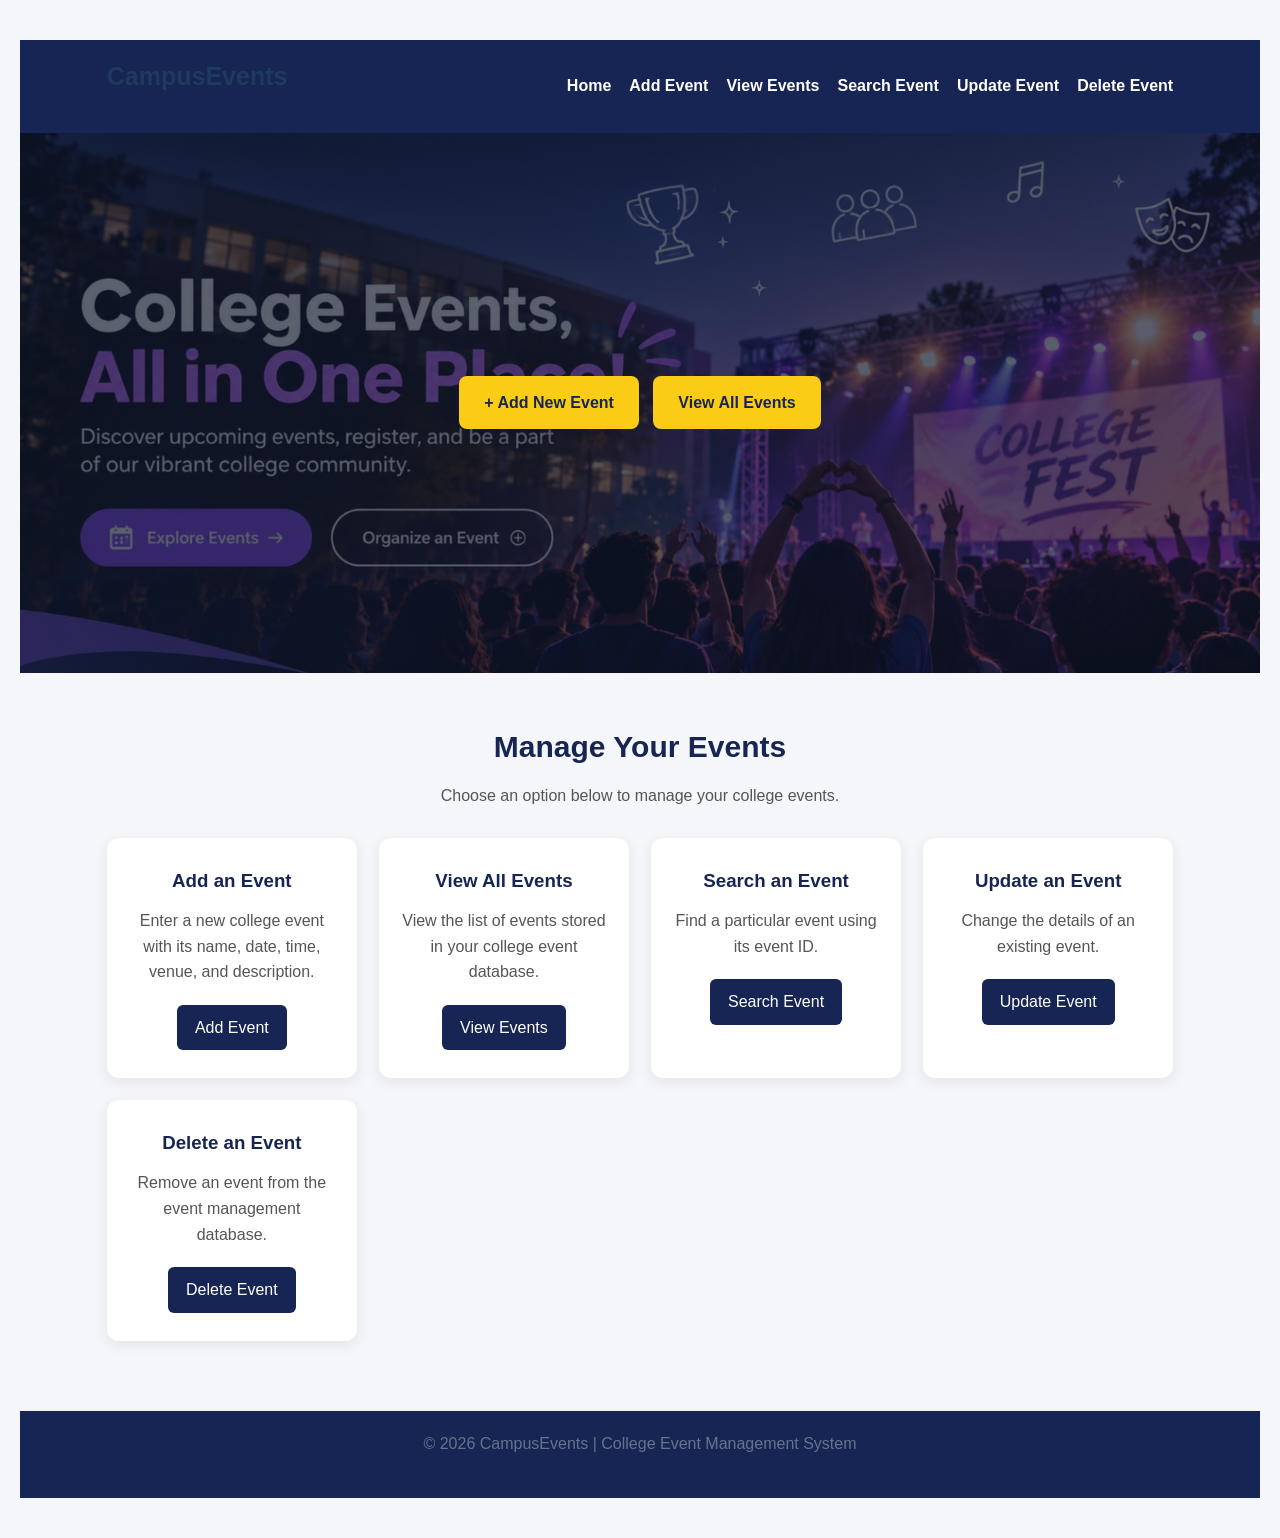
<file: public/index.html>
<!DOCTYPE html>
<html lang="en">
<head>
    <meta charset="UTF-8">
    <meta name="viewport" content="width=device-width, initial-scale=1.0">

    <title>College Event Management System</title>

    <link rel="stylesheet" href="style.css">

    <style>
        * {
            margin: 0;
            padding: 0;
            box-sizing: border-box;
        }

        body {
            font-family: Arial, sans-serif;
            background-color: #f4f6f9;
            color: #222;
        }

        header {
            background-color: #172554;
            color: white;
            padding: 20px 7%;
            display: flex;
            justify-content: space-between;
            align-items: center;
            flex-wrap: wrap;
            gap: 15px;
        }

        header h1 {
            font-size: 25px;
        }

        nav {
            display: flex;
            flex-wrap: wrap;
            gap: 18px;
        }

        nav a {
            color: white;
            text-decoration: none;
            font-weight: bold;
        }

        nav a:hover {
            color: #facc15;
        }

        .hero {
            min-height: 540px;
            display: flex;
            align-items: center;
            justify-content: center;
            text-align: center;
            padding: 60px 20px;
            color: white;

            background:
                linear-gradient(
                    rgba(15, 23, 42, 0.68),
                    rgba(15, 23, 42, 0.68)
                ),
                url("./images/mainpage.jpeg");

            background-size: cover;
            background-position: center;
        }

        .hero-content {
            max-width: 750px;
        }

        .hero h2 {
            font-size: 44px;
            margin-bottom: 20px;
        }

        .hero p {
            font-size: 18px;
            line-height: 1.7;
            margin-bottom: 30px;
        }

        .main-button {
            display: inline-block;
            background-color: #facc15;
            color: #172554;
            padding: 14px 25px;
            border-radius: 8px;
            text-decoration: none;
            font-weight: bold;
            margin: 5px;
        }

        .main-button:hover {
            background-color: #eab308;
        }

        .section {
            padding: 50px 7%;
            text-align: center;
        }

        .section h2 {
            font-size: 30px;
            color: #172554;
            margin-bottom: 12px;
        }

        .section-description {
            color: #555;
            margin-bottom: 30px;
        }

        .cards {
            display: grid;
            grid-template-columns: repeat(auto-fit, minmax(220px, 1fr));
            gap: 22px;
            margin-top: 25px;
        }

        .card {
            background: white;
            border-radius: 12px;
            padding: 28px 20px;
            box-shadow: 0 4px 15px rgba(0, 0, 0, 0.08);
            transition: transform 0.2s;
        }

        .card:hover {
            transform: translateY(-5px);
        }

        .card h3 {
            color: #172554;
            margin-bottom: 12px;
        }

        .card p {
            color: #555;
            line-height: 1.6;
            margin-bottom: 20px;
        }

        .card a {
            display: inline-block;
            background-color: #172554;
            color: white;
            padding: 10px 18px;
            border-radius: 6px;
            text-decoration: none;
        }

        .card a:hover {
            background-color: #1d4ed8;
        }

        footer {
            background-color: #172554;
            color: white;
            text-align: center;
            padding: 20px;
            margin-top: 20px;
        }

        @media (max-width: 600px) {
            header {
                justify-content: center;
                text-align: center;
            }

            nav {
                justify-content: center;
            }

            .hero h2 {
                font-size: 32px;
            }

            .hero p {
                font-size: 16px;
            }
        }
    </style>
</head>

<body>

    <!-- Navigation bar -->
    <header>
        <h1>CampusEvents</h1>

        <nav>
            <a href="index.html">Home</a>
            <a href="insert.html">Add Event</a>
            <a href="list.html">View Events</a>
            <a href="listone.html">Search Event</a>
            <a href="update.html">Update Event</a>
            <a href="delete.html">Delete Event</a>
        </nav>
    </header>

    <!-- Main section with background image -->
    <section class="hero">
        <div class="hero-content">
            

            

            <a href="insert.html" class="main-button">
                + Add New Event
            </a>

            <a href="list.html" class="main-button">
                View All Events
            </a>
        </div>
    </section>

    <!-- Event management options -->
    <section class="section">
        <h2>Manage Your Events</h2>

        <p class="section-description">
            Choose an option below to manage your college events.
        </p>

        <div class="cards">

            <div class="card">
                <h3>Add an Event</h3>
                <p>
                    Enter a new college event with its name, date, time,
                    venue, and description.
                </p>
                <a href="insert.html">Add Event</a>
            </div>

            <div class="card">
                <h3>View All Events</h3>
                <p>
                    View the list of events stored in your college
                    event database.
                </p>
                <a href="list.html">View Events</a>
            </div>

            <div class="card">
                <h3>Search an Event</h3>
                <p>
                    Find a particular event using its event ID.
                </p>
                <a href="listone.html">Search Event</a>
            </div>

            <div class="card">
                <h3>Update an Event</h3>
                <p>
                    Change the details of an existing event.
                </p>
                <a href="update.html">Update Event</a>
            </div>

            <div class="card">
                <h3>Delete an Event</h3>
                <p>
                    Remove an event from the event management database.
                </p>
                <a href="delete.html">Delete Event</a>
            </div>

        </div>
    </section>

    <!-- Footer -->
    <footer>
        <p>&copy; 2026 CampusEvents | College Event Management System</p>
    </footer>

</body>
</html>
</file>
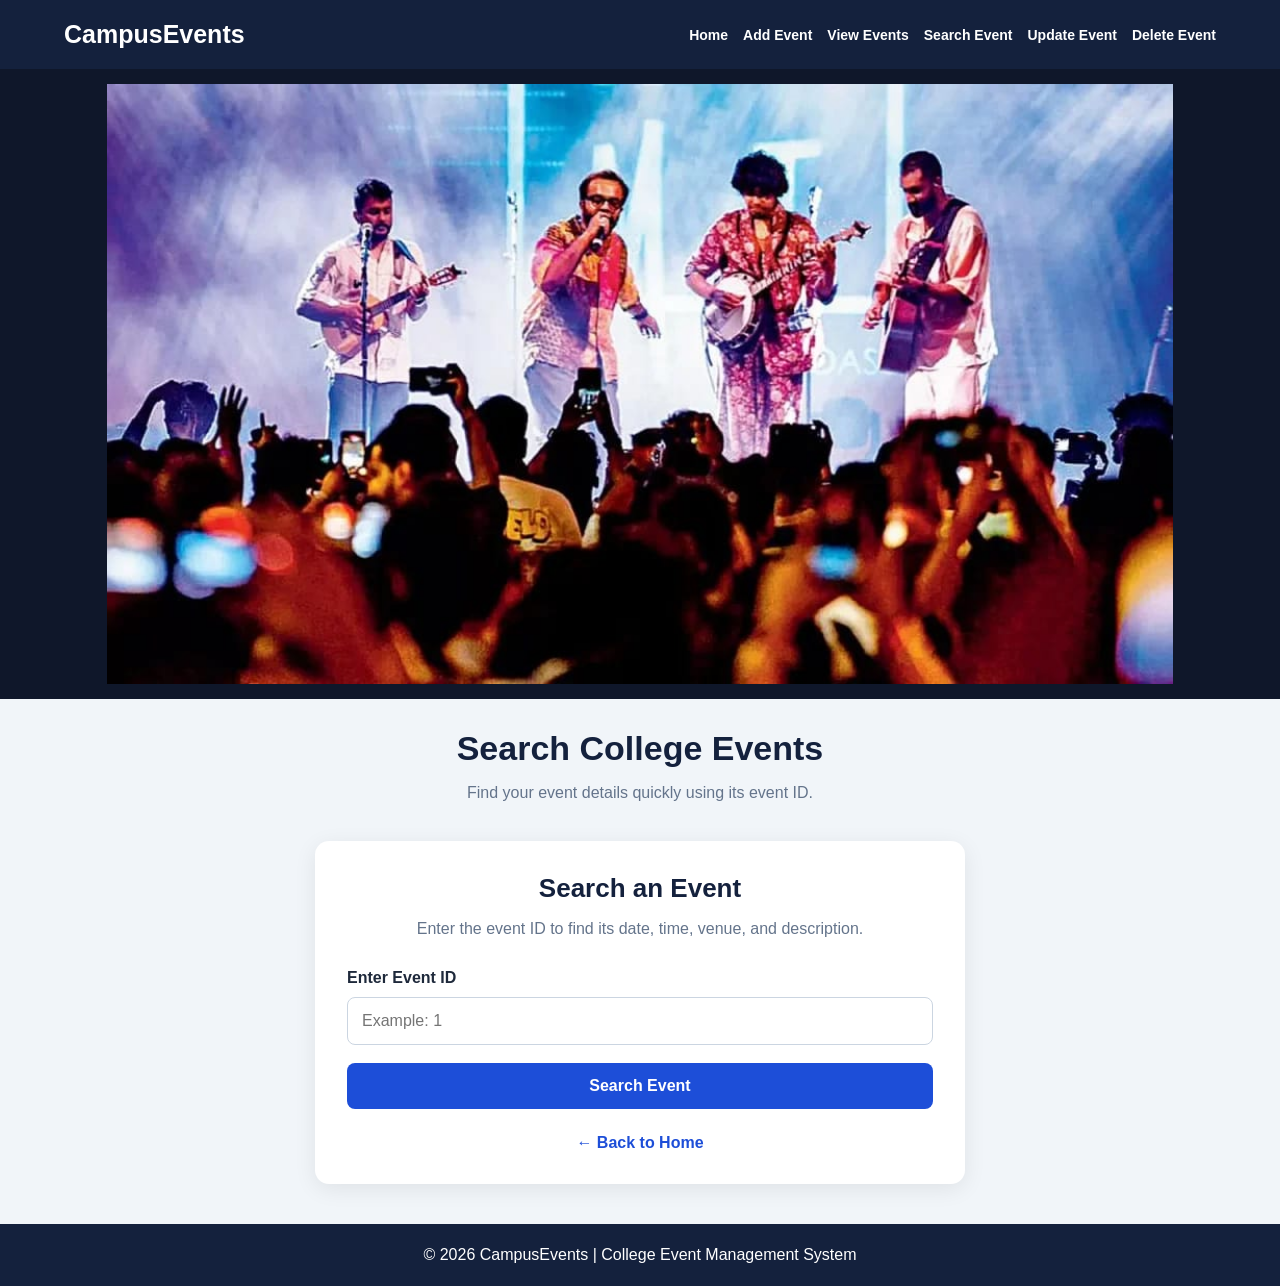
<file: public/listone.html>
<!DOCTYPE html>
<html lang="en">
<head>
    <meta charset="UTF-8">
    <meta name="viewport" content="width=device-width, initial-scale=1.0">
    <title>Search Event | CampusEvents</title>

    <style>
        * {
            margin: 0;
            padding: 0;
            box-sizing: border-box;
        }

        body {
            font-family: Arial, sans-serif;
            background: #f1f5f9;
            color: #1e293b;
        }

        header {
            background: #14213d;
            color: white;
            padding: 20px 5%;
            display: flex;
            justify-content: space-between;
            align-items: center;
            flex-wrap: wrap;
            gap: 15px;
        }

        header h1 {
            font-size: 25px;
        }

        nav {
            display: flex;
            flex-wrap: wrap;
            gap: 15px;
        }

        nav a {
            color: white;
            text-decoration: none;
            font-weight: bold;
            font-size: 14px;
        }

        nav a:hover {
            color: #facc15;
        }

        /* Full image without cropping */
        .image-section {
            width: 100%;
            background: #0f172a;
            text-align: center;
            padding: 15px;
        }

        .image-section img {
            display: block;
            width: 100%;
            height: auto;
            max-height: 600px;
            object-fit: contain;
            margin: 0 auto;
        }

        .page-heading {
            text-align: center;
            padding: 30px 15px 10px;
        }

        .page-heading h2 {
            color: #14213d;
            font-size: 34px;
            margin-bottom: 12px;
        }

        .page-heading p {
            color: #64748b;
            line-height: 1.6;
        }

        .search-container {
            width: 90%;
            max-width: 650px;
            margin: 25px auto 40px;
            padding: 32px;
            background: white;
            border-radius: 14px;
            box-shadow: 0 5px 22px rgba(0, 0, 0, 0.08);
        }

        .search-container h3 {
            text-align: center;
            color: #14213d;
            font-size: 26px;
            margin-bottom: 12px;
        }

        .intro {
            text-align: center;
            color: #64748b;
            margin-bottom: 28px;
            line-height: 1.6;
        }

        label {
            display: block;
            font-weight: bold;
            margin-bottom: 10px;
        }

        input {
            width: 100%;
            padding: 14px;
            border: 1px solid #cbd5e1;
            border-radius: 8px;
            font-size: 16px;
            margin-bottom: 18px;
        }

        input:focus {
            outline: 2px solid #93c5fd;
            border-color: #2563eb;
        }

        button {
            width: 100%;
            padding: 14px;
            background: #1d4ed8;
            color: white;
            border: none;
            border-radius: 8px;
            font-size: 16px;
            font-weight: bold;
            cursor: pointer;
        }

        button:hover {
            background: #14213d;
        }

        #message {
            margin-top: 20px;
            text-align: center;
            font-weight: bold;
            line-height: 1.5;
        }

        .event-card {
            margin-top: 24px;
            padding: 22px;
            background: #eff6ff;
            border-left: 5px solid #2563eb;
            border-radius: 8px;
            line-height: 2;
            overflow-wrap: anywhere;
        }

        .event-card h4 {
            color: #14213d;
            font-size: 22px;
            margin-bottom: 12px;
        }

        .back-link {
            display: block;
            width: fit-content;
            margin: 25px auto 0;
            color: #1d4ed8;
            text-decoration: none;
            font-weight: bold;
        }

        footer {
            background: #14213d;
            color: white;
            text-align: center;
            padding: 22px;
        }

        @media (max-width: 650px) {
            header {
                justify-content: center;
                text-align: center;
            }

            nav {
                justify-content: center;
            }

            .page-heading h2 {
                font-size: 28px;
            }

            .search-container {
                padding: 22px;
            }

            .image-section {
                padding: 8px;
            }
        }
    </style>
</head>

<body>

    <header>
        <h1>CampusEvents</h1>

        <nav>
            <a href="index.html">Home</a>
            <a href="insert.html">Add Event</a>
            <a href="list.html">View Events</a>
            <a href="listone.html">Search Event</a>
            <a href="update.html">Update Event</a>
            <a href="delete.html">Delete Event</a>
        </nav>
    </header>

    <!-- Complete image displayed here -->
    <section class="image-section">
        <img
            src="./images/index_event.jpeg"
            alt="College event celebration"
        >
    </section>

    <section class="page-heading">
        <h2>Search College Events</h2>
        <p>Find your event details quickly using its event ID.</p>
    </section>

    <main class="search-container">
        <h3>Search an Event</h3>

        <p class="intro">
            Enter the event ID to find its date, time, venue,
            and description.
        </p>

        <form id="searchForm">
            <label for="eventId">Enter Event ID</label>

            <input
                type="number"
                id="eventId"
                min="1"
                placeholder="Example: 1"
                required
            >

            <button type="submit">Search Event</button>
        </form>

        <div id="message" role="status" aria-live="polite"></div>
        <div id="eventResult"></div>

        <a href="index.html" class="back-link">
            &#8592; Back to Home
        </a>
    </main>

    <footer>
        <p>&copy; 2026 CampusEvents | College Event Management System</p>
    </footer>

    <script>
        const searchForm = document.getElementById("searchForm");
        const message = document.getElementById("message");
        const eventResult = document.getElementById("eventResult");

        searchForm.addEventListener("submit", async function (e) {
            e.preventDefault();

            const id = document.getElementById("eventId").value.trim();

            message.textContent = "Searching for event...";
            message.style.color = "#1d4ed8";
            eventResult.replaceChildren();

            try {
                const response = await fetch(
                    `/api/events/${encodeURIComponent(id)}`
                );

                if (!response.ok) {
                    throw new Error(
                        response.status === 404
                            ? "No event found with this ID."
                            : "Unable to search. Please check your server."
                    );
                }

                const event = await response.json();

                message.textContent = "Event found successfully!";
                message.style.color = "#15803d";

                const card = document.createElement("div");
                card.className = "event-card";

                const heading = document.createElement("h4");
                heading.textContent = event.event_name || "Event Details";
                card.appendChild(heading);

                const fields = [
                    ["Event ID", event.event_id],
                    ["Event Name", event.event_name],
                    ["Date", event.event_day],
                    ["Time", event.event_time],
                    ["Venue", event.venue],
                    ["Description", event.description]
                ];

                fields.forEach(function ([label, value]) {
                    const p = document.createElement("p");
                    const strong = document.createElement("strong");

                    strong.textContent = label + ": ";
                    p.appendChild(strong);
                    p.appendChild(document.createTextNode(
                        value == null || value === ""
                            ? "Not provided"
                            : String(value)
                    ));

                    card.appendChild(p);
                });

                eventResult.appendChild(card);

            } catch (error) {
                message.textContent = error.message;
                message.style.color = "#dc2626";
            }
        });
    </script>

</body>
</html>
</file>
<file: public/style.css>
/* ========================================
COLLEGE EVENT MANAGEMENT SYSTEM
Complete Stylesheet
======================================== */

/* 1. Global Reset */

* {
  margin: 0;
  padding: 0;
  box-sizing: border-box;
  }

/* 2. Page Background and Typography */
body {
font-family: 'Segoe UI', Tahoma, Geneva, Verdana, sans-serif;
background: #f0f4f8;
color: #2d3748;
min-height: 100vh;
padding: 40px 20px;
line-height: 1.6;
}

/* 3. Main Container */
.container {
background: #ffffff;
width: 100%;
max-width: 600px;
margin: 30px auto;
padding: 35px;
border-radius: 14px;
box-shadow: 0 8px 25px rgba(0, 0, 0, 0.10);
}

/* Wider container for event tables */
.table-container {
max-width: 1100px;
overflow-x: auto;
}

/* 4. Headings */
h1 {
color: #1e3a5f;
font-size: 28px;
line-height: 1.3;
text-align: center;
margin-bottom: 20px;
}

h2,
h3 {
color: #1e3a5f;
margin-bottom: 15px;
}

p {
color: #64748b;
margin-bottom: 22px;
}

/* 5. Navigation Menu on Home Page */
.nav-menu {
display: flex;
flex-direction: column;
gap: 12px;
margin-top: 25px;
}

/* 6. Buttons */
.btn {
display: block;
width: 100%;
padding: 12px 18px;
border: none;
border-radius: 8px;
background: #2563eb;
color: #ffffff;
font-size: 16px;
font-weight: 600;
font-family: inherit;
text-align: center;
text-decoration: none;
cursor: pointer;
transition: background 0.2s ease, transform 0.2s ease;
}

.btn:hover {
background: #1d4ed8;
transform: translateY(-1px);
}

.btn:focus-visible,
.back-link:focus-visible {
outline: 3px solid #93c5fd;
outline-offset: 3px;
}

/* Delete Button */
.delete-btn {
background: #dc2626;
}

.delete-btn:hover {
background: #b91c1c;
}

/* 7. Forms */
form {
width: 100%;
}

.form-group {
display: flex;
flex-direction: column;
margin-bottom: 20px;
}

label {
color: #334155;
font-weight: 600;
margin-bottom: 8px;
}

/* Form Fields */
input[type="text"],
input[type="number"],
input[type="time"],
input[type="date"],
textarea {
display: block;
width: 100%;
padding: 12px 14px;
border: 1px solid #cbd5e1;
border-radius: 8px;
background: #ffffff;
color: #1e293b;
font-size: 15px;
font-family: inherit;
transition: border-color 0.2s ease, box-shadow 0.2s ease;
}

textarea {
min-height: 90px;
resize: vertical;
}

input:focus,
textarea:focus {
outline: none;
border-color: #2563eb;
box-shadow: 0 0 0 3px rgba(37, 99, 235, 0.15);
}

/* 8. Back Link */
.back-link {
display: inline-block;
margin-top: 20px;
color: #2563eb;
font-weight: 600;
text-decoration: none;
}

.back-link:hover {
color: #1d4ed8;
text-decoration: underline;
}

/* 9. Event Tables */
table {
width: 100%;
border-collapse: collapse;
margin: 20px 0;
background: #ffffff;
}

th,
td {
padding: 13px 15px;
border: 1px solid #e2e8f0;
text-align: left;
font-size: 14px;
overflow-wrap: anywhere;
}

th {
background: #2563eb;
color: #ffffff;
font-weight: 600;
}

tbody tr:nth-child(even) {
background: #f8fafc;
}

tbody tr:hover {
background: #eff6ff;
}

/* Search Event Details Table */
#eventDetailsTable th {
width: 35%;
background: #eff6ff;
color: #1e3a5f;
}

#eventDetailsTable td {
color: #334155;
}

/* 10. Error Messages */
#errorMessage {
color: #b91c1c;
background: #fef2f2;
border: 1px solid #fecaca;
border-radius: 6px;
padding: 10px 12px;
}

/* 11. Responsive Layout */
@media (max-width: 600px) {
body {
padding: 15px 10px;
}

.container {
    margin: 10px auto;
    padding: 22px 18px;
    border-radius: 10px;
}

h1 {
    font-size: 23px;
}

.btn {
    font-size: 15px;
}

th,
td {
    padding: 9px;
    font-size: 13px;
}

}
</file>
